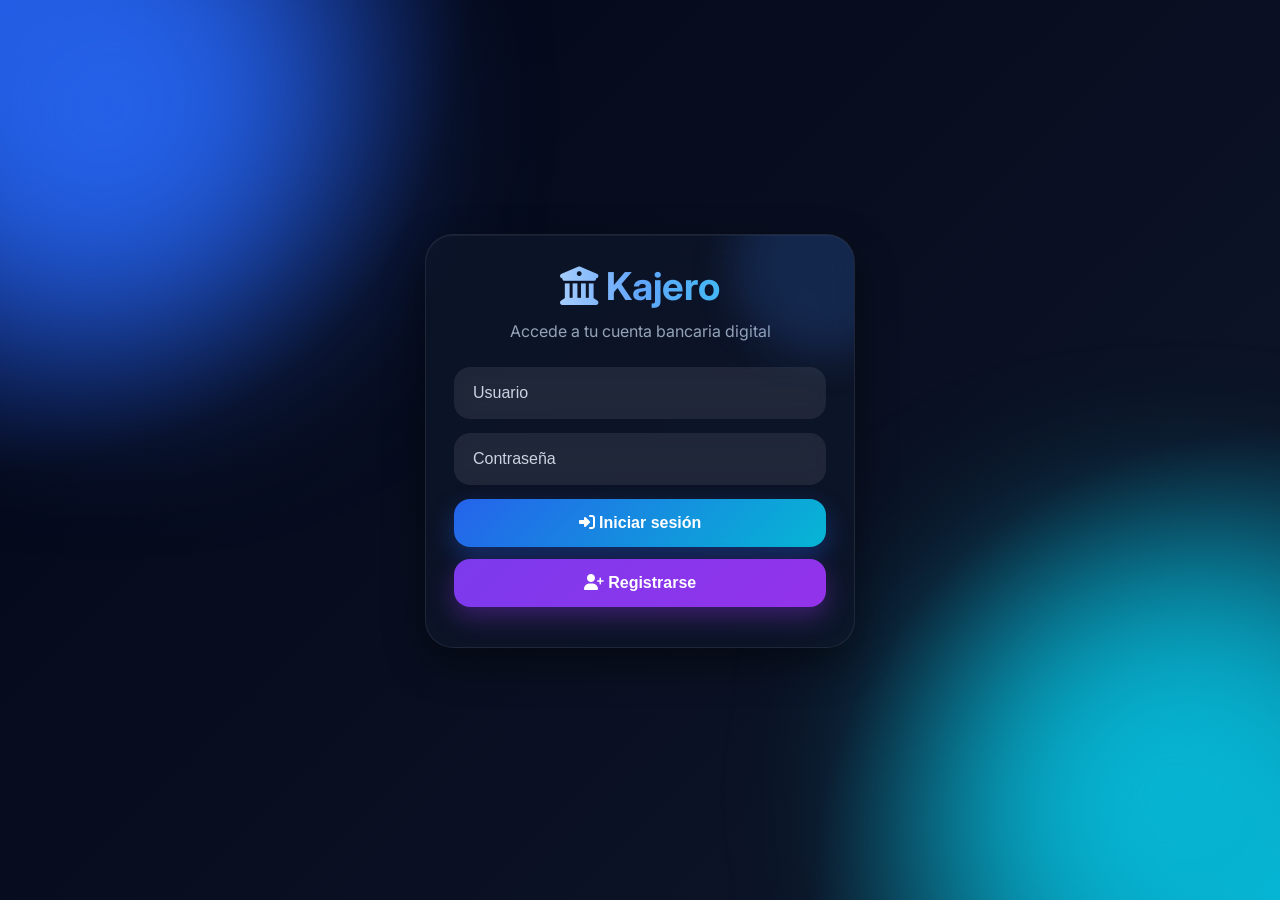
<file: index.html>
<!DOCTYPE html>
<html lang="es">
<head>
    <meta charset="UTF-8">
    <meta name="viewport" content="width=device-width, initial-scale=1.0">
    <title>Kajero | Login</title>

    <link rel="stylesheet" href="styles.css">

    <link
        rel="stylesheet"
        href="https://cdnjs.cloudflare.com/ajax/libs/font-awesome/6.5.2/css/all.min.css"
    >
</head>
<body>

<div class="container">

    <div class="card login-card">

        <h1>
            <i class="fa-solid fa-building-columns"></i>
            Kajero
        </h1>

        <p class="subtitle">
            Accede a tu cuenta bancaria digital
        </p>

        <div class="input-group">

            <input
                id="user"
                type="text"
                placeholder="Usuario"
                autocomplete="off"
            >

        </div>

        <div class="input-group">

            <input
                id="pass"
                type="password"
                placeholder="Contraseña"
            >

        </div>

        <div class="button-group">

            <button
                type="button"
                onclick="login()"
            >
                <i class="fa-solid fa-right-to-bracket"></i>
                Iniciar sesión
            </button>

            <button
                type="button"
                class="secondary-btn"
                onclick="register()"
            >
                <i class="fa-solid fa-user-plus"></i>
                Registrarse
            </button>

        </div>

    </div>

</div>

<script src="storage.js"></script>
<script src="app.js"></script>

</body>
</html>
</file>
<file: styles.css>
@import url('https://fonts.googleapis.com/css2?family=Inter:wght@400;500;600;700&display=swap');

*{
    margin:0;
    padding:0;
    box-sizing:border-box;
}

:root{
    --bg1:#020617;
    --bg2:#0f172a;

    --card:rgba(15,23,42,.72);

    --primary:#2563eb;
    --secondary:#06b6d4;

    --success:#22c55e;
    --danger:#ef4444;

    --text:#ffffff;
    --muted:#94a3b8;
}

body{
    min-height:100vh;

    display:flex;
    justify-content:center;
    align-items:center;

    padding:24px;

    overflow-x:hidden;

    font-family:'Inter',sans-serif;

    color:var(--text);

    background:
    radial-gradient(circle at top left,#1d4ed8 0%,transparent 30%),
    radial-gradient(circle at bottom right,#06b6d4 0%,transparent 30%),
    linear-gradient(135deg,var(--bg1),var(--bg2));

    position:relative;
}

body::before,
body::after{
    content:"";

    position:fixed;

    width:450px;
    height:450px;

    border-radius:50%;

    filter:blur(100px);

    z-index:-1;

    animation:float 10s infinite alternate ease-in-out;
}

body::before{
    background:#2563eb;

    top:-120px;
    left:-120px;
}

body::after{
    background:#06b6d4;

    bottom:-120px;
    right:-120px;
}

@keyframes float{
    from{
        transform:translateY(0px) translateX(0px);
    }

    to{
        transform:translateY(30px) translateX(20px);
    }
}

.container{
    width:100%;
    max-width:430px;
}

.card{
    position:relative;

    background:var(--card);

    backdrop-filter:blur(18px);

    border:1px solid rgba(255,255,255,.08);

    border-radius:28px;

    padding:28px;

    margin-bottom:18px;

    overflow:hidden;

    box-shadow:
    0 15px 40px rgba(0,0,0,.45),
    inset 0 1px 0 rgba(255,255,255,.05);

    animation:fadeUp .7s ease;
}

.card::before{
    content:"";

    position:absolute;

    width:180px;
    height:180px;

    background:rgba(59,130,246,.18);

    border-radius:50%;

    top:-60px;
    right:-60px;

    filter:blur(20px);
}

@keyframes fadeUp{
    from{
        opacity:0;
        transform:translateY(30px);
    }

    to{
        opacity:1;
        transform:translateY(0);
    }
}

h1{
    font-size:2.4rem;

    text-align:center;

    margin-bottom:10px;

    font-weight:700;

    background:linear-gradient(
        90deg,
        #ffffff,
        #60a5fa,
        #22d3ee
    );

    -webkit-background-clip:text;
    -webkit-text-fill-color:transparent;
}

h2{
    font-size:1.1rem;

    margin-bottom:15px;

    font-weight:600;
}

h3{
    font-size:2.3rem;

    text-align:center;

    margin-top:10px;

    font-weight:700;
}

.subtitle{
    text-align:center;

    color:var(--muted);

    margin-bottom:24px;

    line-height:1.5;
}

.balance-box{
    background:linear-gradient(
        135deg,
        rgba(59,130,246,.2),
        rgba(6,182,212,.15)
    );

    border:1px solid rgba(255,255,255,.08);

    border-radius:22px;

    padding:22px;

    text-align:center;

    box-shadow:
    inset 0 0 20px rgba(255,255,255,.03);
}

.balance-box span{
    color:#cbd5e1;

    font-size:.95rem;
}

.input-group{
    position:relative;
}

input{
    width:100%;

    padding:16px 18px;

    margin-bottom:14px;

    border-radius:16px;

    border:1px solid transparent;

    background:rgba(255,255,255,.08);

    color:white;

    font-size:1rem;

    outline:none;

    transition:.35s;

    backdrop-filter:blur(10px);
}

input::placeholder{
    color:#cbd5e1;
}

input:focus{
    border-color:#60a5fa;

    transform:translateY(-2px);

    box-shadow:
    0 0 0 4px rgba(59,130,246,.15),
    0 8px 20px rgba(59,130,246,.15);
}

button,
.btn{
    width:100%;

    border:none;

    padding:15px;

    border-radius:16px;

    cursor:pointer;

    font-size:1rem;
    font-weight:700;

    transition:.35s;

    position:relative;

    overflow:hidden;
}

button{
    background:linear-gradient(
        135deg,
        #2563eb,
        #06b6d4
    );

    color:white;

    margin-bottom:12px;

    box-shadow:
    0 10px 25px rgba(37,99,235,.35);
}

button::before,
.btn::before{
    content:"";

    position:absolute;

    top:0;
    left:-100%;

    width:100%;
    height:100%;

    background:linear-gradient(
        120deg,
        transparent,
        rgba(255,255,255,.25),
        transparent
    );

    transition:.6s;
}

button:hover::before,
.btn:hover::before{
    left:100%;
}

button:hover,
.btn:hover{
    transform:translateY(-4px) scale(1.01);

    box-shadow:
    0 18px 35px rgba(37,99,235,.45);
}

button:active,
.btn:active{
    transform:scale(.98);
}

.btn{
    display:flex;
    justify-content:center;
    align-items:center;

    gap:10px;

    text-decoration:none;

    background:linear-gradient(
        135deg,
        #22c55e,
        #16a34a
    );

    color:white;

    margin-top:20px;

    box-shadow:
    0 10px 25px rgba(34,197,94,.35);
}

.secondary-btn{
    background:linear-gradient(
        135deg,
        #7c3aed,
        #9333ea
    );

    box-shadow:
    0 10px 25px rgba(147,51,234,.35);
}

.logout-btn{
    background:linear-gradient(
        135deg,
        #ef4444,
        #dc2626
    );

    box-shadow:
    0 10px 25px rgba(239,68,68,.35);
}

.toast{
    position:fixed;

    bottom:30px;
    right:30px;

    background:rgba(15,23,42,.95);

    color:white;

    padding:16px 22px;

    border-radius:16px;

    border:1px solid rgba(255,255,255,.08);

    backdrop-filter:blur(10px);

    box-shadow:
    0 10px 30px rgba(0,0,0,.4);

    opacity:0;

    transform:translateY(20px);

    transition:.35s;

    z-index:999;
}

.toast.show{
    opacity:1;

    transform:translateY(0);
}

::-webkit-scrollbar{
    width:8px;
}

::-webkit-scrollbar-thumb{
    background:#334155;
    border-radius:20px;
}

@media(max-width:768px){

    body{
        padding:18px;
        align-items:flex-start;
    }

    .container{
        max-width:100%;
    }

    .card{
        padding:24px;
        border-radius:24px;
    }

    h1{
        font-size:2rem;
    }

    h3{
        font-size:1.9rem;
    }

    input{
        padding:15px;
    }

    button,
    .btn{
        padding:15px;
    }
}

@media(max-width:480px){

    body{
        padding:14px;
    }

    .card{
        padding:20px;
        border-radius:22px;
    }

    h1{
        font-size:1.8rem;
    }

    h2{
        font-size:1rem;
    }

    h3{
        font-size:1.7rem;
    }

    .subtitle{
        font-size:.9rem;
    }

    .toast{
        right:15px;
        left:15px;
        bottom:20px;
    }
}
</file>
